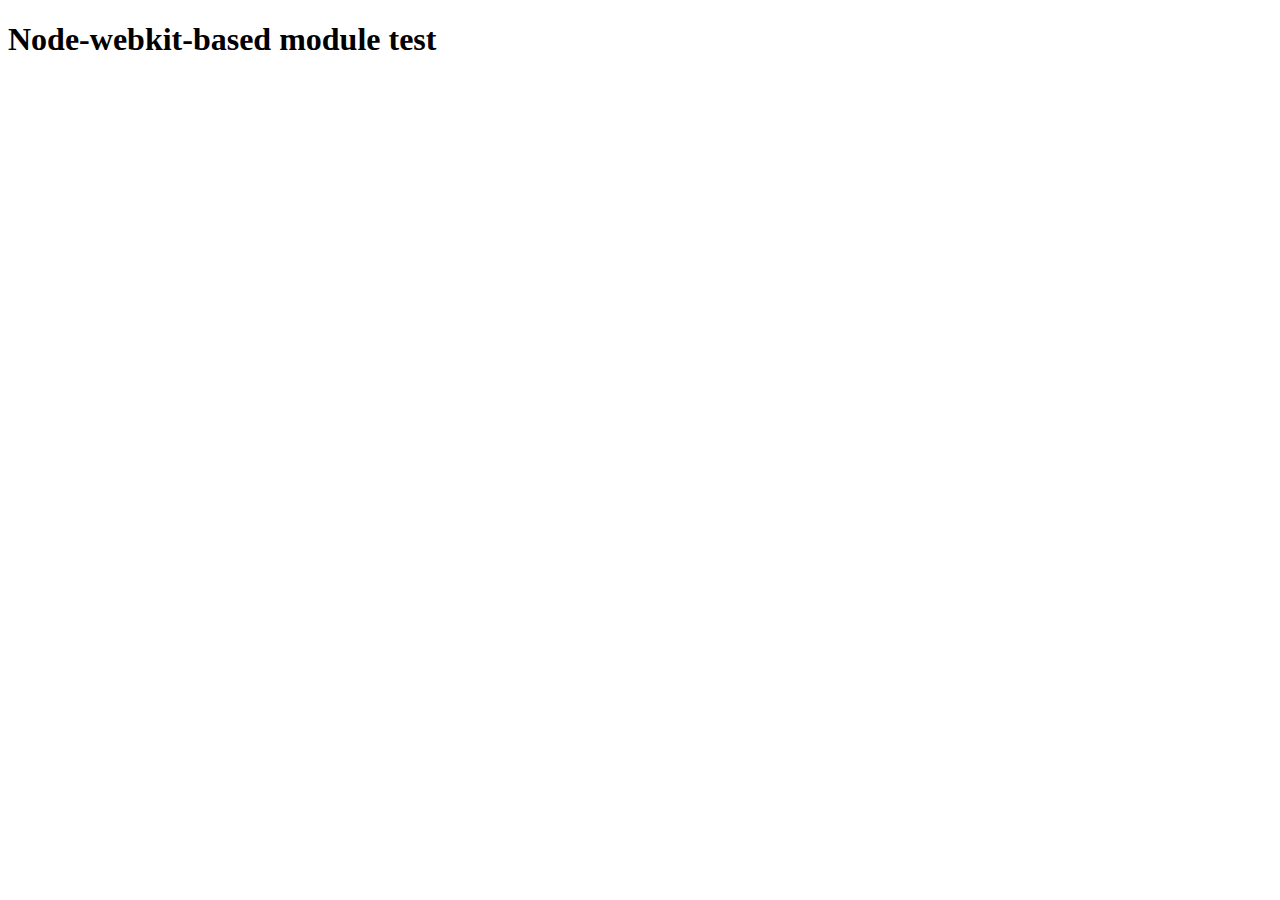
<file: PrimelineBE/node_modules/@mapbox/node-pre-gyp/lib/util/nw-pre-gyp/index.html>
<!doctype html>
<html>
<head>
<meta charset="utf-8">
<title>Node-webkit-based module test</title>
<script>
function nwModuleTest(){
   var util = require('util');
   var moduleFolder = require('nw.gui').App.argv[0];
   try {
      require(moduleFolder);
   } catch(e) {
      if( process.platform !== 'win32' ){
         util.log('nw-pre-gyp error:');
         util.log(e.stack);
      }
      process.exit(1);
   }
   process.exit(0);
}
</script>
</head>
<body onload="nwModuleTest()">
<h1>Node-webkit-based module test</h1>
</body>
</html>
</file>
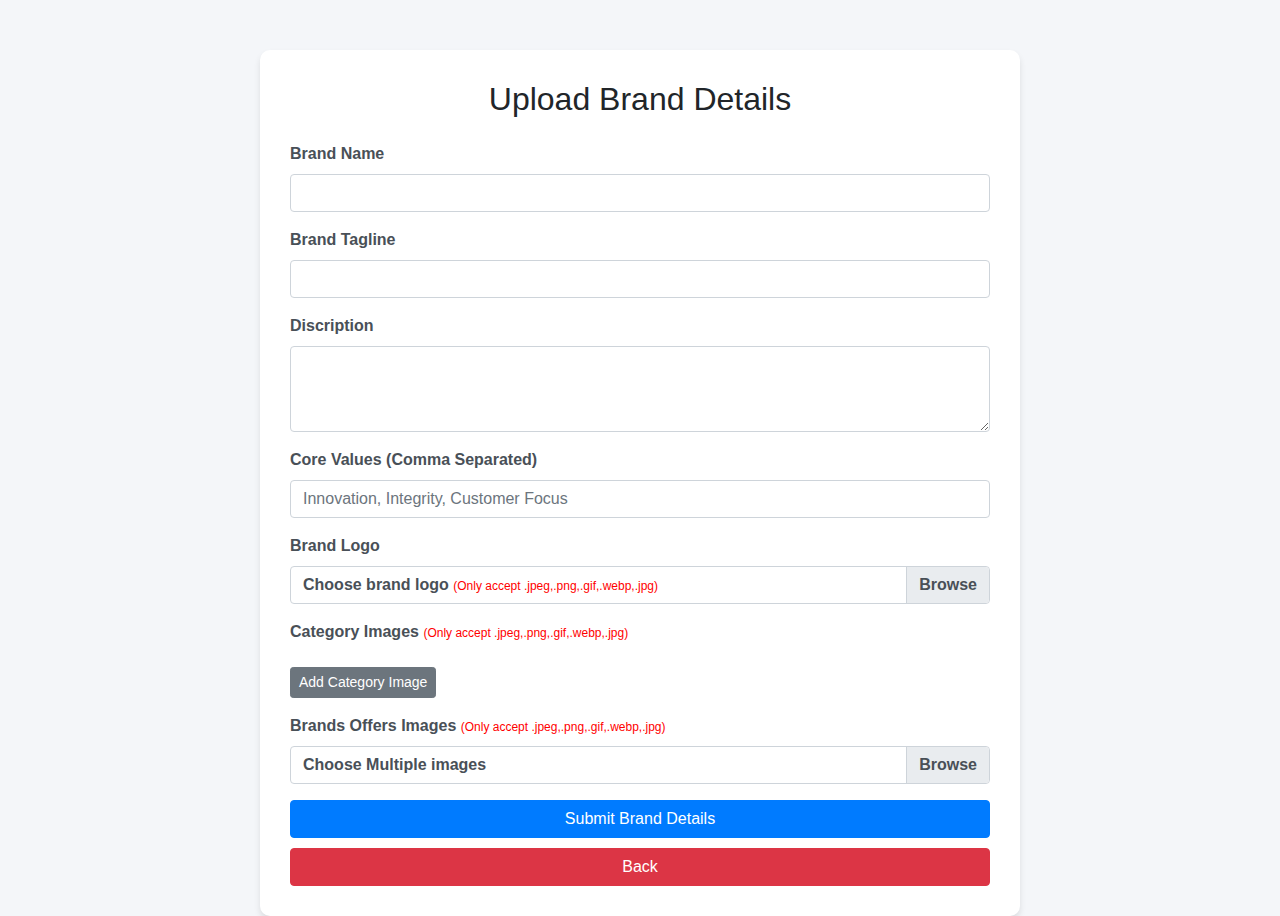
<file: PrimelineBE/frontend/BrandUpload.html>
<!DOCTYPE html>
<html lang="en">
<head>
    <meta charset="UTF-8">
    <meta name="viewport" content="width=device-width, initial-scale=1.0">
    <title>Upload Brand Details</title>
    <link href="https://stackpath.bootstrapcdn.com/bootstrap/4.5.2/css/bootstrap.min.css" rel="stylesheet">
    <style>
        body {
            background-color: #f4f6f9;
            padding-top: 50px;
        }
        .brand-upload-container {
            background-color: white;
            border-radius: 10px;
            box-shadow: 0 4px 6px rgba(0,0,0,0.1);
            padding: 30px;
        }
        .form-group label {
            font-weight: 600;
            color: #495057;
        }
        #categoryContainer {
            margin-bottom: 15px;
        }
        .category-item {
            margin-bottom: 10px;
            border: 1px solid #ddd;
            padding: 10px;
            border-radius: 5px;
        }
    </style>
</head>
<body>
    <div class="container">
        <div class="row justify-content-center">
            <div class="col-md-8 brand-upload-container">
                <h2 class="text-center mb-4">Upload Brand Details</h2>
                <form id="brandDetailsForm" enctype="multipart/form-data">
                    <div class="form-group">
                        <label for="name">Brand Name</label>
                        <input type="text" class="form-control" id="name" name="name" required>
                    </div>
                    <div class="form-group">
                        <label for="tagline">Brand Tagline</label>
                        <input type="text" class="form-control" id="tagline" name="tagline" required>
                    </div>
                    <div class="form-group">
                        <label for="missionStatement">Discription</label>
                        <textarea class="form-control" id="missionStatement" name="missionStatement" rows="3" required></textarea>
                    </div>
                    <div class="form-group">
                        <label for="coreValues">Core Values (Comma Separated)</label>
                        <input type="text" class="form-control" id="coreValues" name="coreValues" placeholder="Innovation, Integrity, Customer Focus" required>
                    </div>
                    <div class="form-group">
                        <label for="brandLogo">Brand Logo</label>
                        <div class="custom-file">
                            <input type="file" class="custom-file-input" id="brandLogo" name="brandLogo" accept="image/*" required>
                            <label class="custom-file-label" for="brandLogo">Choose brand logo <span style="font-size: 12px;font-weight: 400;color: red;">(Only accept .jpeg,.png,.gif,.webp,.jpg)</span></label>
                        </div>
                    </div>
                    <div class="form-group">
                        <label>Category Images <span style="font-size: 12px;font-weight: 400;color: red;">(Only accept .jpeg,.png,.gif,.webp,.jpg)</span></label>
                        <div id="categoryContainer">
                            <!-- Category items will be dynamically added here -->
                        </div>
                        <button type="button" id="addCategoryButton" class="btn btn-secondary btn-sm">Add Category Image</button>
                    </div>
                    <div class="form-group">
                        
                        <label for="brandImages">Brands Offers Images <span style="font-size: 12px;font-weight: 400;color: red;">(Only accept .jpeg,.png,.gif,.webp,.jpg)</span></label>
                        <div class="custom-file">
                            <input type="file" class="custom-file-input" id="brandImages" name="brandImages" multiple accept="image/*">
                            <label class="custom-file-label" for="brandImages">Choose Multiple images</label>
                        </div>
                    </div>
                    <button type="submit" class="btn btn-primary btn-block">Submit Brand Details</button>
                </form>
               <a href="/admin"> <div class="btn btn-danger" style="display: block;margin: auto;margin-top: 10px">Back</div></a>
            </div>
        </div>
    </div>

    <script>
         // File input label updates
         document.getElementById('brandLogo').addEventListener('change', function() {
            const fileName = this.value.split('\\').pop();
            const label = this.nextElementSibling;
            label.innerHTML = fileName || 'Choose brand logo';
            label.classList.add('selected');
        });

        document.getElementById('brandImages').addEventListener('change', function() {
            const fileName = this.value.split('\\').pop();
            const label = this.nextElementSibling;
            label.innerHTML = fileName || 'Choose brand images';
            label.classList.add('selected');
        });

        // Add category image functionality
        const categoryContainer = document.getElementById('categoryContainer');
        const addCategoryButton = document.getElementById('addCategoryButton');

        addCategoryButton.addEventListener('click', function() {
            const categoryItem = document.createElement('div');
            categoryItem.className = 'category-item';
            categoryItem.innerHTML = `
                <div class="form-row">
                    <div class="col-md-6">

                        <input type="file" class="form-control-file category-image" name="categories" accept="image/*" required>
                    </div>
                    <div class="col-md-6">
                        <input type="text" class="form-control category-caption" name="categoryCaption" placeholder="Enter image caption" required>
                    </div>
                </div>
                <button type="button" class="btn btn-danger btn-sm mt-2 remove-category">Remove</button>
            `;

            // Remove category functionality
            categoryItem.querySelector('.remove-category').addEventListener('click', function() {
                categoryContainer.removeChild(categoryItem);
            });

            categoryContainer.appendChild(categoryItem);
        });

        // Form submission
        document.getElementById('brandDetailsForm').addEventListener('submit', function(e) {
            e.preventDefault();

            const formData = new FormData(this);

            // Clear existing categories and captions
            const existingCategories = Array.from(formData.getAll('categories'));
            const existingCaptions = Array.from(formData.getAll('categoryCaption'));
            
            formData.delete('categories');
            formData.delete('categoryCaption');

            // Modify form data to include category information
            const categories = document.querySelectorAll('.category-item');
            categories.forEach((category) => {
                const imageInput = category.querySelector('.category-image');
                const captionInput = category.querySelector('.category-caption');
                
                if (imageInput.files.length > 0) {
                    formData.append(`categories`, imageInput.files[0]);
                    formData.append(`categoryCaption`, captionInput.value);
                }
            });

            // Fetch API for form submission
            fetch('/api/admin/addBrandDetails', {
                method: 'POST',
                body: formData
            })
            .then(response => {
                if (!response.ok) {
                    throw new Error('Network response was not ok');
                }
                return response.json();
            })
            .then(data => {
                alert('Brand details uploaded successfully!');
                window.location.href = '/admin';
            })
            .catch(error => {
                alert('Error uploading brand details: ' + error.message);
            });
        });
    </script>
</body>
</html>
</file>
